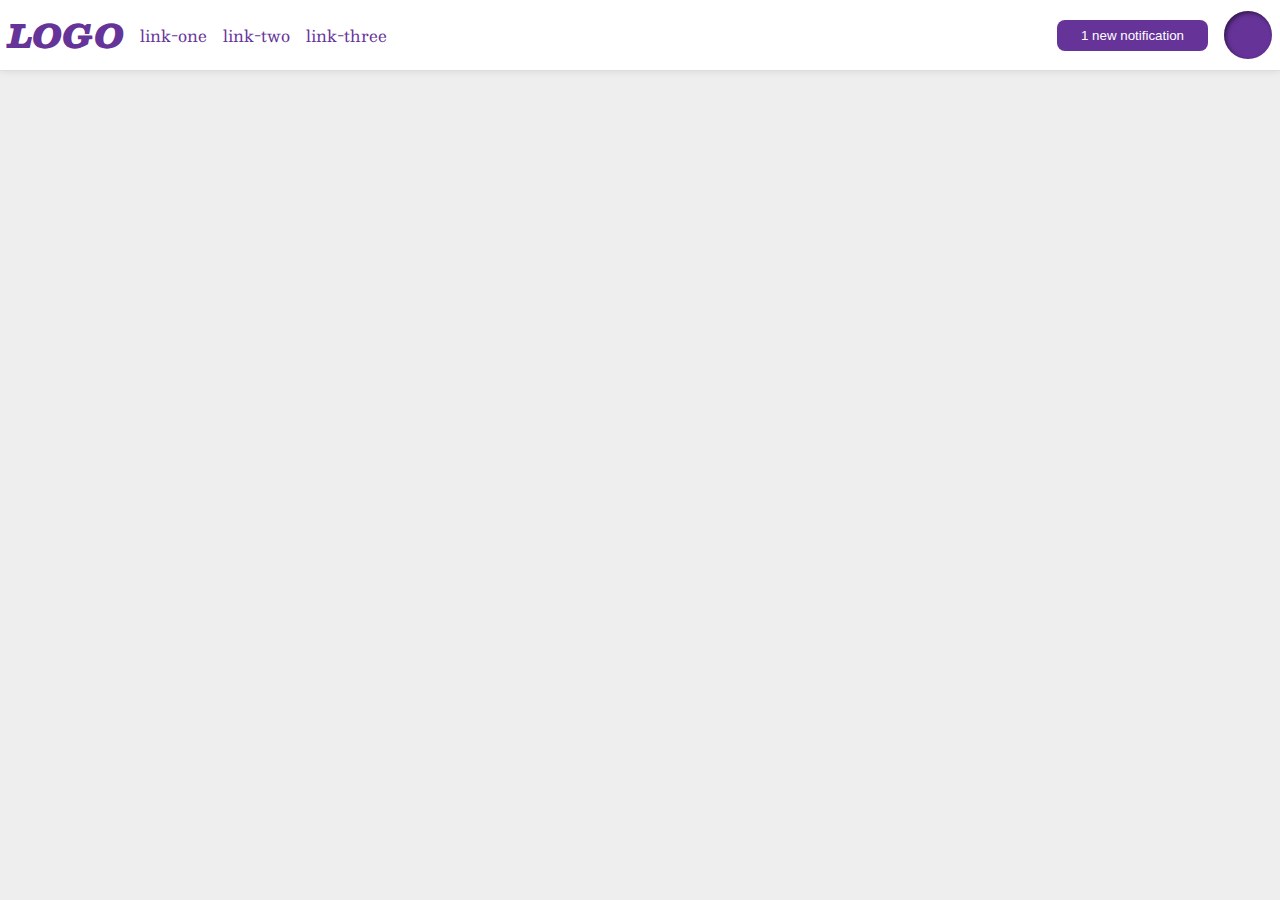
<file: foundations/flex/03-flex-header-2/index.html>
<!DOCTYPE html>
<html lang="en">
  <head>
    <meta charset="UTF-8">
    <meta http-equiv="X-UA-Compatible" content="IE=edge">
    <meta name="viewport" content="width=device-width, initial-scale=1.0">
    <title>Flex Header 2</title>
    <link rel="stylesheet" href="style.css">
  </head>
  <body>
    <div class="header">
      <div class="left">
        <div class="logo">
          LOGO
        </div>
        <ul class="links">
          <li><a href="https://google.com">link-one</a></li>
          <li><a href="https://google.com">link-two</a></li>
          <li><a href="https://google.com">link-three</a></li>
        </ul>
      </div>
      <div class="right">
      <button class="notifications">
        1 new notification
      </button>
      <div class="profile-image"></div>
      </div>
    </div>
  </body>
</html>
</file>
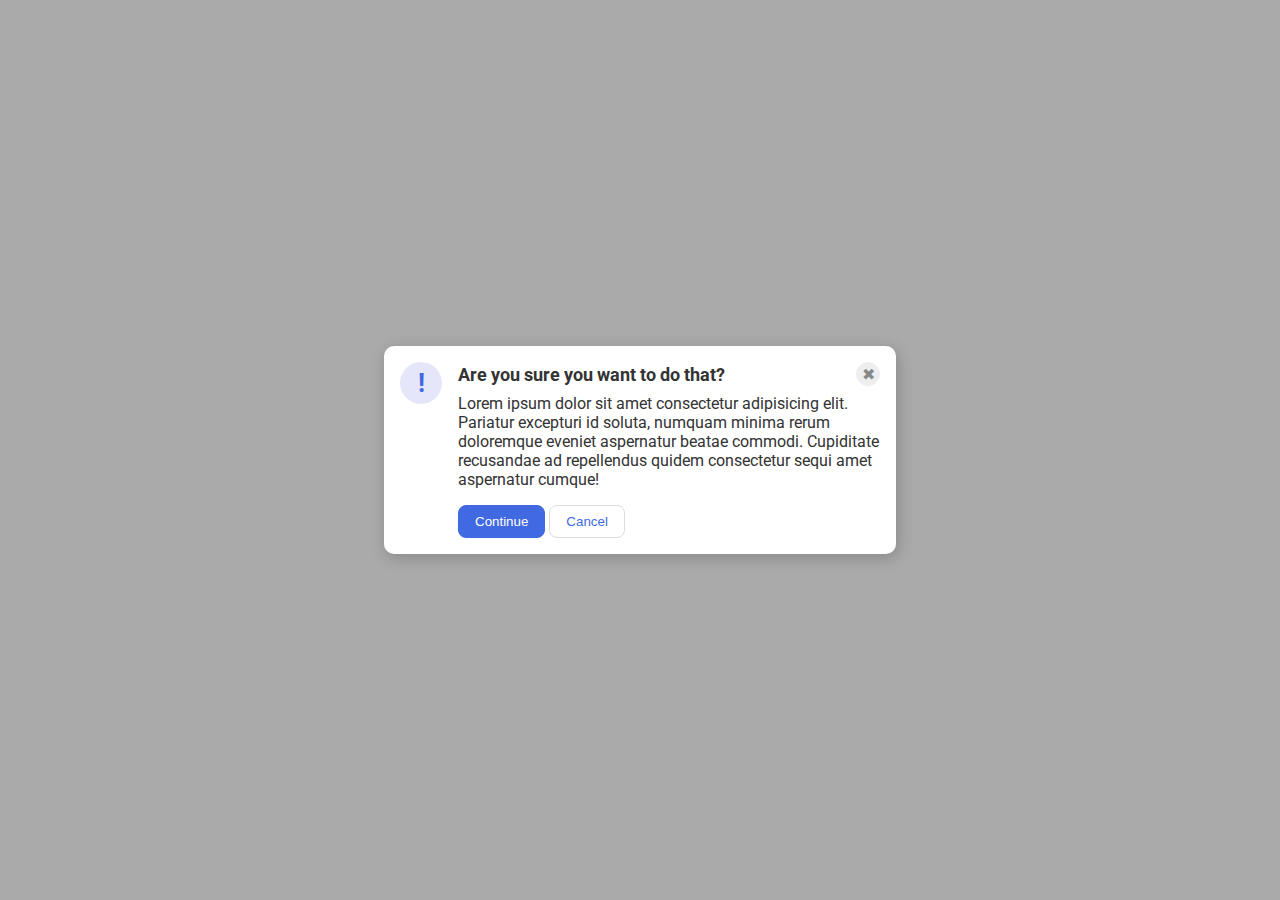
<file: foundations/flex/05-flex-modal/index.html>
<!DOCTYPE html>
<html lang="en">
  <head>
    <meta charset="UTF-8">
    <meta http-equiv="X-UA-Compatible" content="IE=edge">
    <meta name="viewport" content="width=device-width, initial-scale=1.0">
    <link rel="stylesheet" href="style.css">
    <title>Modal</title>
  </head>
  <body>
    <div class="modal">
      <div class="icon">!</div>
      <div class="main">
        <div class="question">
          <div class="header">Are you sure you want to do that?</div>
          <button class="close-button">✖</button>
        </div>
        <div class="text">Lorem ipsum dolor sit amet consectetur adipisicing elit. Pariatur excepturi id soluta, numquam minima rerum doloremque eveniet aspernatur beatae commodi. Cupiditate recusandae ad repellendus quidem consectetur sequi amet aspernatur cumque!</div>
        <div class="buttons">
          <button class="continue">Continue</button>
          <button class="cancel">Cancel</button>
        </div>
      </div>
    </div>
  </body>
</html>
</file>
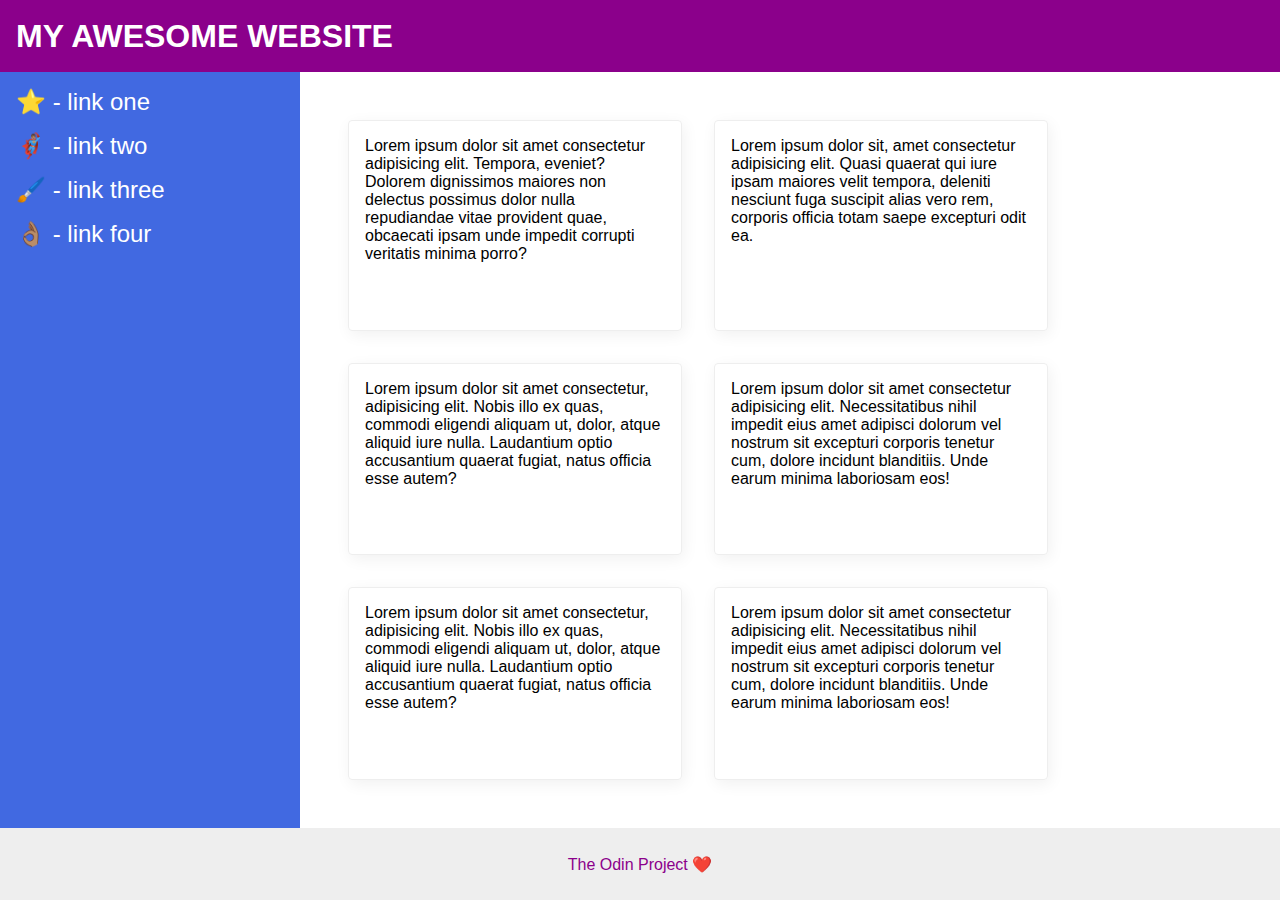
<file: foundations/flex/07-flex-layout-2/index.html>
<!DOCTYPE html>
<html lang="en">
  <head>
    <meta charset="UTF-8">
    <meta http-equiv="X-UA-Compatible" content="IE=edge">
    <meta name="viewport" content="width=device-width, initial-scale=1.0">
    <title>The Holy Grail</title>
    <link rel="stylesheet" href="style.css">
  </head>
  <body>
    <div class="header">
      MY AWESOME WEBSITE
    </div>
    <div class="body">
      <div class="sidebar">
        <ul>
          <li><a href="#">⭐ - link one</a></li>
          <li><a href="#">🦸🏽‍♂️ - link two</a></li>
          <li><a href="#">🖌️ - link three</a></li>
          <li><a href="#">👌🏽 - link four</a></li>
        </ul>
      </div>
      <div class="main">
        <div class="card">Lorem ipsum dolor sit amet consectetur adipisicing elit. Tempora, eveniet? Dolorem dignissimos maiores non delectus possimus dolor nulla repudiandae vitae provident quae, obcaecati ipsam unde impedit corrupti veritatis minima porro?</div>
        <div class="card">Lorem ipsum dolor sit, amet consectetur adipisicing elit. Quasi quaerat qui iure ipsam maiores velit tempora, deleniti nesciunt fuga suscipit alias vero rem, corporis officia totam saepe excepturi odit ea.</div>
        <div class="card">Lorem ipsum dolor sit amet consectetur, adipisicing elit. Nobis illo ex quas, commodi eligendi aliquam ut, dolor, atque aliquid iure nulla. Laudantium optio accusantium quaerat fugiat, natus officia esse autem?</div>
        <div class="card">Lorem ipsum dolor sit amet consectetur adipisicing elit. Necessitatibus nihil impedit eius amet adipisci dolorum vel nostrum sit excepturi corporis tenetur cum, dolore incidunt blanditiis. Unde earum minima laboriosam eos!</div>
        <div class="card">Lorem ipsum dolor sit amet consectetur, adipisicing elit. Nobis illo ex quas, commodi eligendi aliquam ut, dolor, atque aliquid iure nulla. Laudantium optio accusantium quaerat fugiat, natus officia esse autem?</div>
        <div class="card">Lorem ipsum dolor sit amet consectetur adipisicing elit. Necessitatibus nihil impedit eius amet adipisci dolorum vel nostrum sit excepturi corporis tenetur cum, dolore incidunt blanditiis. Unde earum minima laboriosam eos!</div>
      </div>
    </div>
    <div class="footer">
      The Odin Project ❤️
    </div>
  </body>
</html>
</file>
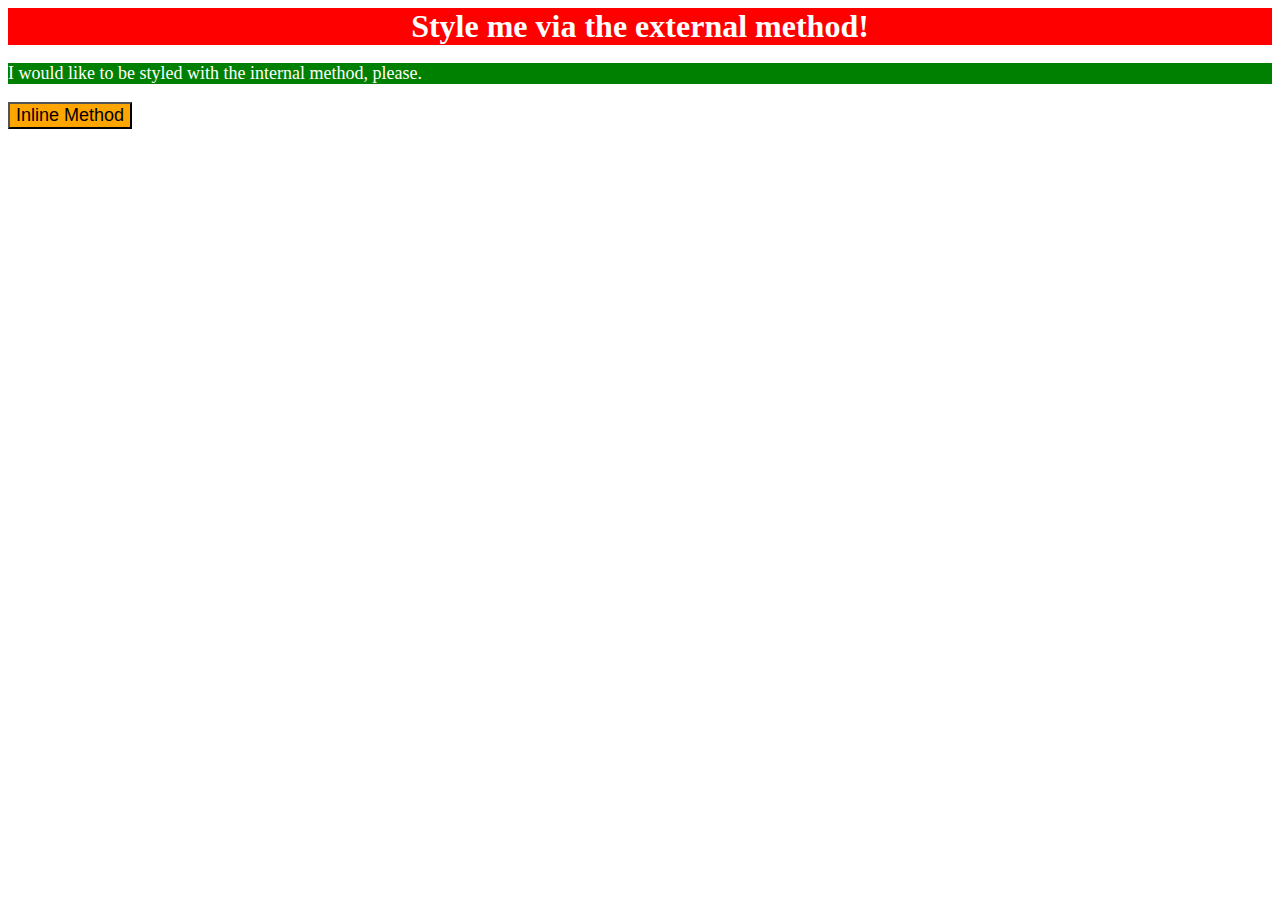
<file: foundations/intro-to-css/01-css-methods/index.html>
<!DOCTYPE html>
<html lang="en">
  <head>
    <meta charset="UTF-8">
    <meta http-equiv="X-UA-Compatible" content="IE=edge">
    <meta name="viewport" content="width=device-width, initial-scale=1.0">
    <link rel="stylesheet" href="styles.css">
    <style>
      p {
        background-color: green;
        color: white;
        font-size: 18px;
      }
    </style>
    <title>Methods for Adding CSS</title>
  </head>
  <body>
    <div>Style me via the external method!</div>
    <p>I would like to be styled with the internal method, please.</p>
    <button style="background-color: orange; font-size: 18px;">Inline Method</button>
  </body>
</html>
</file>
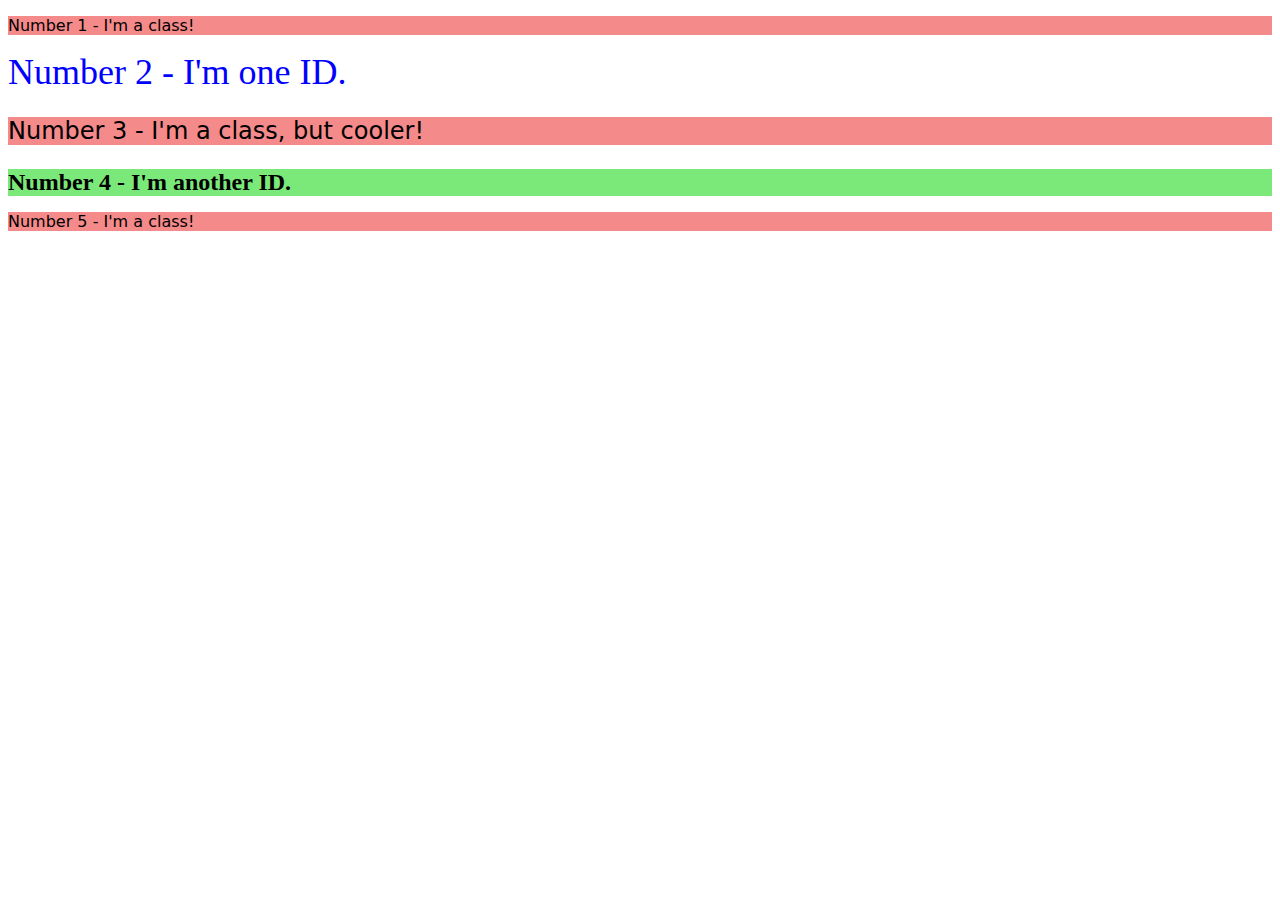
<file: foundations/intro-to-css/02-class-id-selectors/index.html>
<!DOCTYPE html>
<html lang="en">
  <head>
    <meta charset="UTF-8">
    <meta http-equiv="X-UA-Compatible" content="IE=edge">
    <meta name="viewport" content="width=device-width, initial-scale=1.0">
    <title>Class and ID Selectors</title>
    <link rel="stylesheet" href="style.css">
  </head>
  <body>
    <p class="default">Number 1 - I'm a class!</p>
    <div id="variant-one">Number 2 - I'm one ID.</div>
    <p class="default cooler">Number 3 - I'm a class, but cooler!</p>
    <div id="variant-two">Number 4 - I'm another ID.</div>
    <p class="default">Number 5 - I'm a class!</p>
  </body>
</html>
</file>
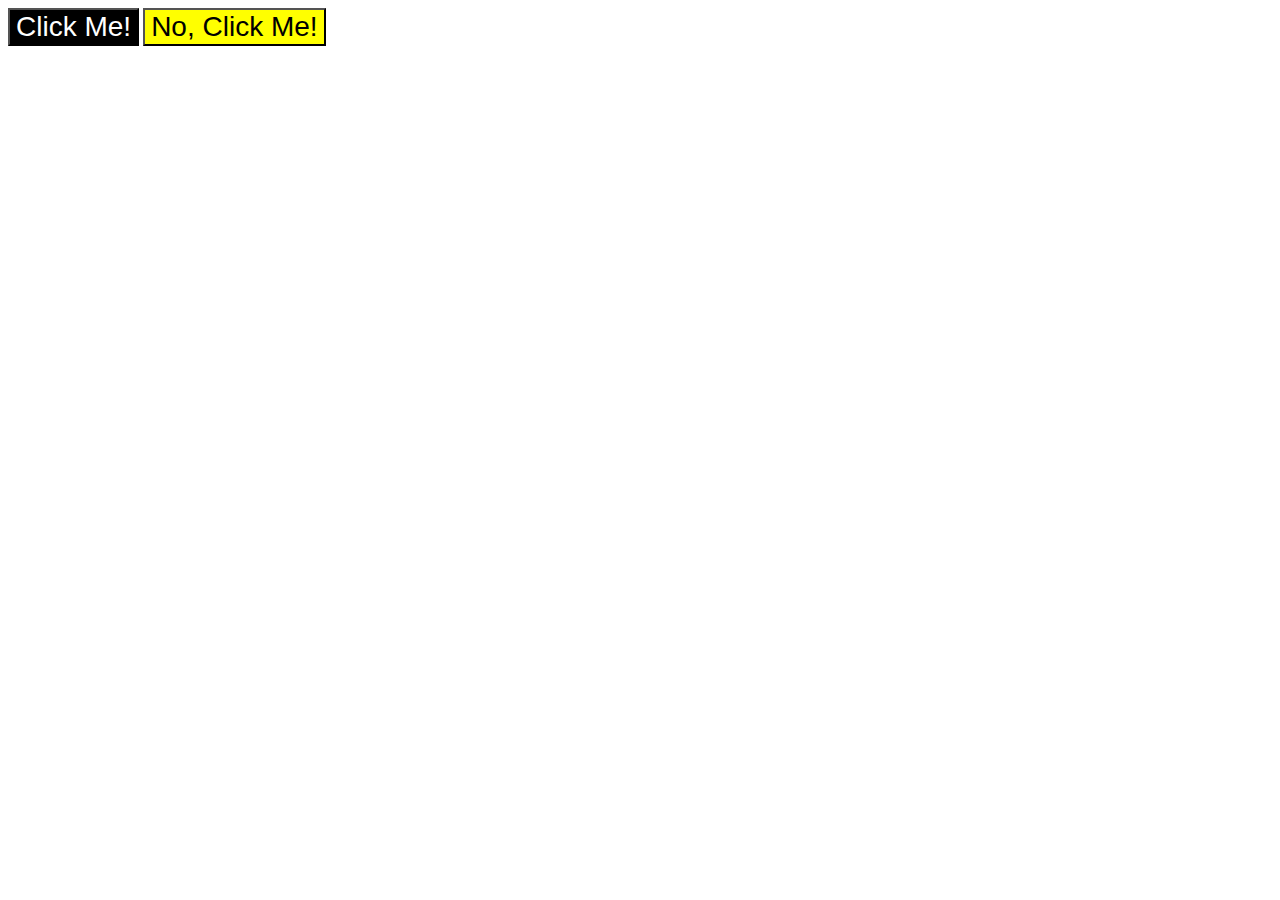
<file: foundations/intro-to-css/03-grouping-selectors/index.html>
<!DOCTYPE html>
<html lang="en">
  <head>
    <meta charset="UTF-8">
    <meta http-equiv="X-UA-Compatible" content="IE=edge">
    <meta name="viewport" content="width=device-width, initial-scale=1.0">
    <title>Grouping Selectors</title>
    <link rel="stylesheet" href="style.css">
  </head>
  <body>
    <button class="left">Click Me!</button>
    <button class="right">No, Click Me!</button>
  </body>
</html>
</file>
<file: foundations/flex/03-flex-header-2/style.css>
/* this is some magical font-importing.  
you'll learn about it later. */
@import url('https://fonts.googleapis.com/css2?family=Besley:ital,wght@0,400;1,900&display=swap');

body {
  margin: 0;
  background: #eee;
  font-family: Besley, serif;
}

.header {
  display: flex;
  justify-content: space-between;
  background: white;
  padding: 8px;
  border-bottom: 1px solid #ddd;
  box-shadow: 0 0 8px rgba(0,0,0,.1);
}

.profile-image {
  background: rebeccapurple;
  box-shadow: inset 2px 2px 4px rgba(0,0,0,.5);
  border-radius: 50%;
  width: 48px;
  height: 48px;
}

.left,
.right {
  display: flex;
  align-items: center;
  gap: 16px;
}

.logo {
  color: rebeccapurple;
  font-size: 32px;
  font-weight: 900;
  font-style: italic;
}

button {
  border: none;
  border-radius: 8px;
  background: rebeccapurple;
  color: white;
  padding: 8px 24px;
}

a {
  /* this removes the line under our links */
  text-decoration: none;
  color: rebeccapurple;
}

ul {
  display: flex;
  padding: 0;
  margin: 0;
  gap: 16px;
  list-style-type: none;
}
</file>
<file: foundations/flex/05-flex-modal/style.css>
@import url('https://fonts.googleapis.com/css2?family=Roboto:wght@400;700&display=swap');

html, body {
  height: 100%;
}

body {
  font-family: Roboto, sans-serif;
  margin: 0;
  background: #aaa;
  color: #333;
  /* I'll give you this one for free lol */
  display: flex;
  align-items: center;
  justify-content: center;
}

.text {
  margin-bottom: 16px;
}

.question {
  display: flex;
  justify-content: space-between;
  align-items: center;
  font-size: 18px;
  font-weight: 700;
  margin-bottom: 8px;
}

.modal {
  display: flex;
  justify-content: space-between;
  background: white;
  width: 480px;
  border-radius: 10px;
  box-shadow: 2px 4px 16px rgba(0,0,0,.2);
  gap:16px;
  padding: 16px;
}

.icon {
  flex-shrink: 0;
  color: royalblue;
  font-size: 26px;
  font-weight: 700;
  background: lavender;
  width: 42px;
  height: 42px;
  border-radius: 50%;
  display: flex;
  align-items: center;
  justify-content: center;
}

.close-button {
  background: #eee;
  border-radius: 50%;
  color: #888;
  font-weight: 400;
  font-size: 16px;
  height: 24px;
  width: 24px;
  display: flex;
  align-items: center;
  justify-content: center;
  border: 1px solid #eee;
  padding: 0;
}

button {
  cursor: pointer;
  padding: 8px 16px;
  border-radius: 8px;
}

button.continue {
  background: royalblue;
  border: 1px solid royalblue;
  color: white;
}

button.cancel {
  background: white;
  border: 1px solid #ddd;
  color: royalblue;
}
</file>
<file: foundations/flex/07-flex-layout-2/style.css>
body {
  font-family: -apple-system, BlinkMacSystemFont, 'Segoe UI', Roboto, Oxygen, Ubuntu, Cantarell, 'Open Sans', 'Helvetica Neue', sans-serif;
  margin: 0;
  min-height: 100vh;
  display: flex;
  flex-direction: column;
}

.main {
  padding: 48px;
  display: flex;
  flex-wrap: wrap;
  gap: 32px;
}

.header {
  display: flex;
  align-items: center;
  padding: 0 16px;
  font-size: 32px;
  font-weight: 900;
  height: 72px;
  background: darkmagenta;
  color: white;
}

.body {
  display: flex;
  flex: 1;
}

ul {
  list-style-type: none;
  padding: 0;
  margin: 0;
}

li {
  margin-bottom: 16px;
}

a {
  color: white;
  text-decoration: none;
  font-size: 24px;
}

.footer {
  height: 72px;
  background: #eee;
  color: darkmagenta;
  display: flex;
  justify-content: center;
  align-items: center;
}

.sidebar {
  flex-shrink: 0;
  padding: 16px;
  width: 300px;
  background: royalblue;
  box-sizing: border-box;
}

.card {
  padding: 16px;
  width: 300px;
  border: 1px solid #eee;
  box-shadow: 2px 4px 16px rgba(0,0,0,.06);
  border-radius: 4px;
}
</file>
<file: foundations/intro-to-css/01-css-methods/styles.css>
div {
    background-color: red;
    color: white;
    font-size: 32px;
    text-align: center;
    font-weight: bold;
}
</file>
<file: foundations/intro-to-css/02-class-id-selectors/style.css>
.default {
    background-color: hsl(0, 84%, 75%);
    font-family: "Verdana", "DejaVu Sans", sans-serif;
}
#variant-one {
    color: blue;
    font-size: 36px;
}
.cooler {
    font-size: 24px;
}
#variant-two {
    background-color: rgb(122, 233, 122);
    font-size: 24px;
    font-weight: bold;
}
</file>
<file: foundations/intro-to-css/03-grouping-selectors/style.css>
.left,
.right {
    font-size: 28px;
    font-family: Helvetica, "Times New Roman", sans-serif;
}

.left {
    background-color: black;
    color: white;
}

.right {
    background-color: yellow;
}
</file>
